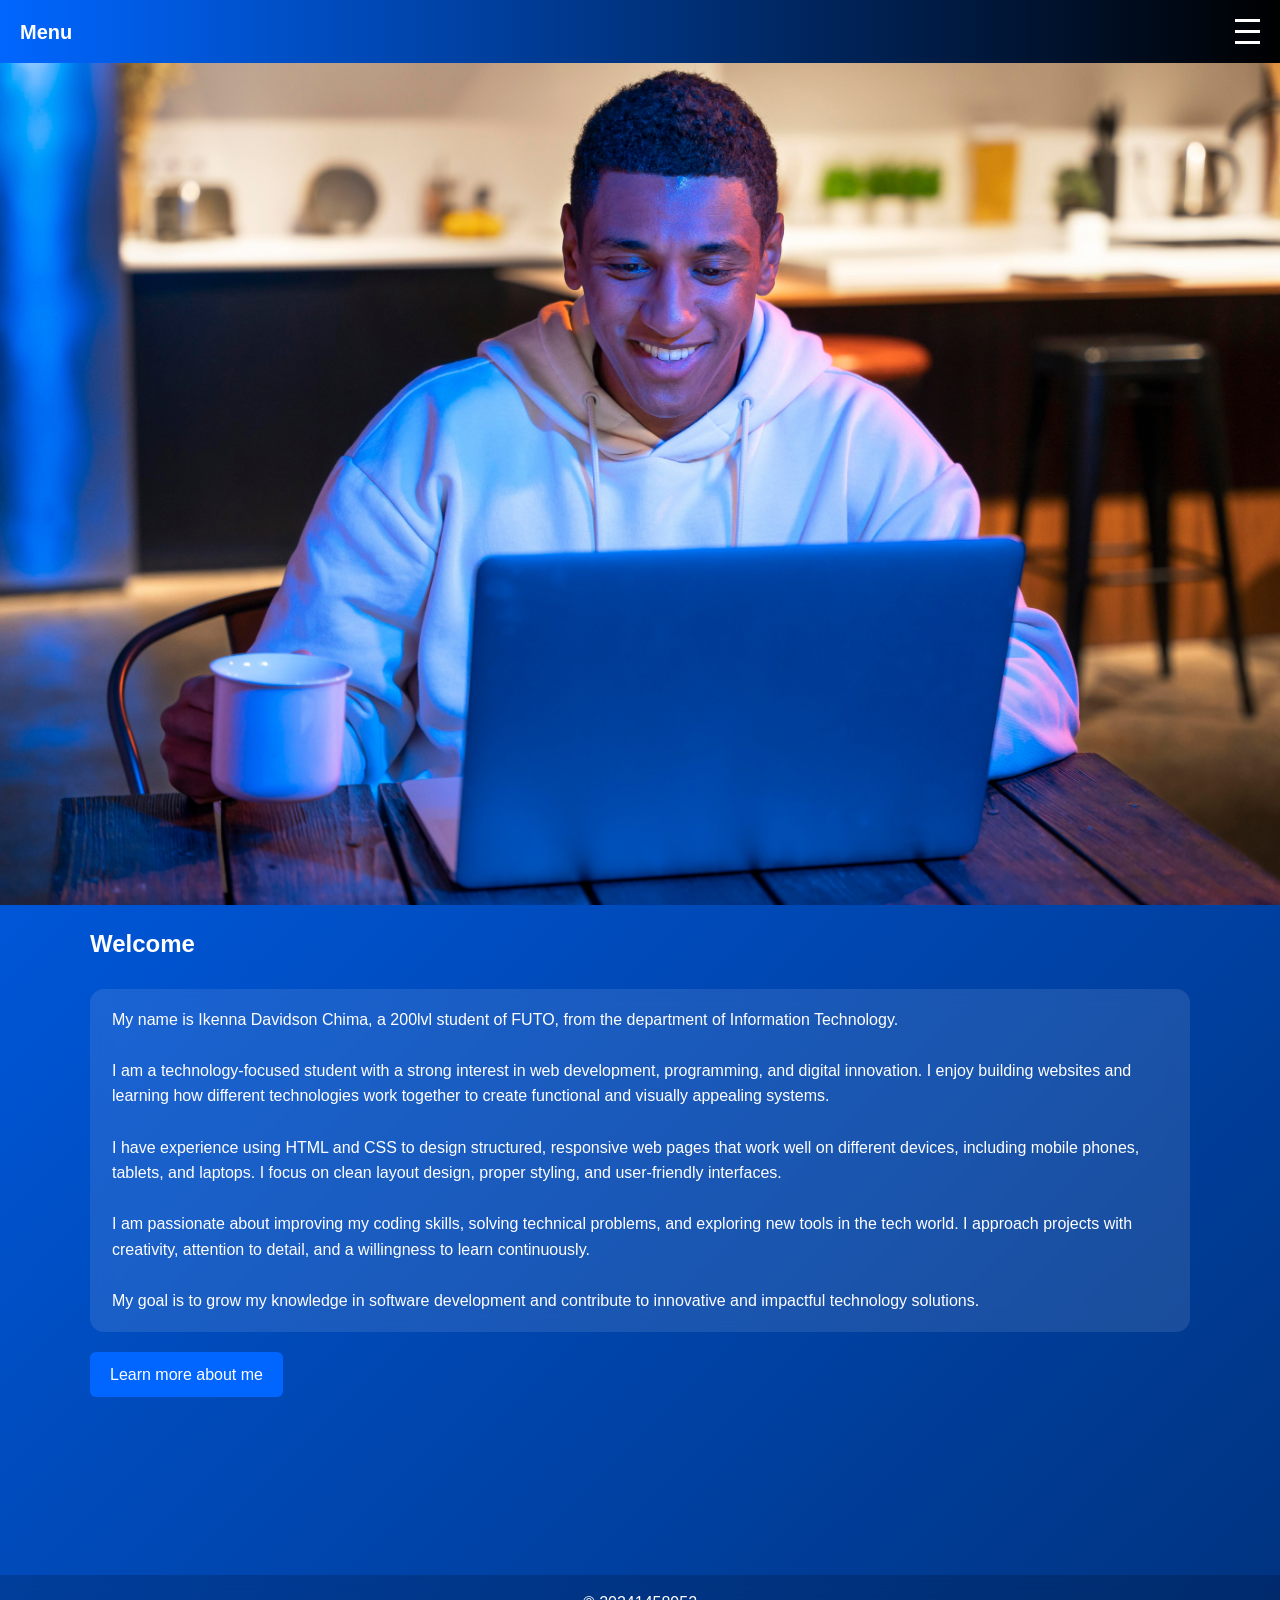
<file: index.html>
<!DOCTYPE html>
<html lang="en US">
<head>
    <meta name="viewport" content="width=device-width, initial-scale=1.0" charset="UTF-8">
    <title>Home</title>
    <link rel="stylesheet" href="Css2.css">
</head>
<body>
  <br>
  <br>
<img src="Davidson.jpg" class="hero-image" alt="introduction picture">

<header>
    <div class="logo">Menu</div>
      <!-- Hidden checkbox for toggle -->
    <input type="checkbox" id="menu-toggle">

    <!-- Hamburger icon -->
    <label for="menu-toggle" class="hamburger">
      <span></span>
      <span></span>
      <span></span>
    </label>
    <nav class="menu">
        <a href="index.html">Home</a>
        <a href="About2.html">About</a>
        <a href="Portfolio1.html">Portfolio</a>
        <a href="Contact1.html">Contact</a>
    </nav>
</header>

<section class="container" id="About" 
>
    <h1 style="color: white;">Welcome</h1>
    <br>
    <p style="color: white; background: rgba(255, 255, 255, 0.1);
    backdrop-filter: blur(10px);
    -webkit-backdrop-filter: blur(10px);
  padding: 18px 22px;
    border-radius: 14px;
    color: white;
    margin-bottom: 20px;">
      My name is Ikenna Davidson Chima, a 200lvl student of FUTO, from the department of Information Technology.
      <br>
      <br>
      I am a technology-focused student with a strong interest in web development, programming, and digital innovation. I enjoy building websites and learning how different technologies work together to create functional and visually appealing systems.
    <br>
    <br>
   I have experience using HTML and CSS to design structured, responsive web pages that work well on different devices, including mobile phones, tablets, and laptops. I focus on clean layout design, proper styling, and user-friendly interfaces.
<br>
<br>
   I am passionate about improving my coding skills, solving technical problems, and exploring new tools in the tech world. I approach projects with creativity, attention to detail, and a willingness to learn continuously.
<br>
<br>
   My goal is to grow my knowledge in software development and contribute to innovative and impactful technology solutions.
  </p>
  <a href="About2.html" class="btn">Learn more about me</a>
</section>
 <br>
 <br>
 <br>
 <br>
 <br>
<footer>
    © 20241458952
</footer>

</body>
</html>
</file>
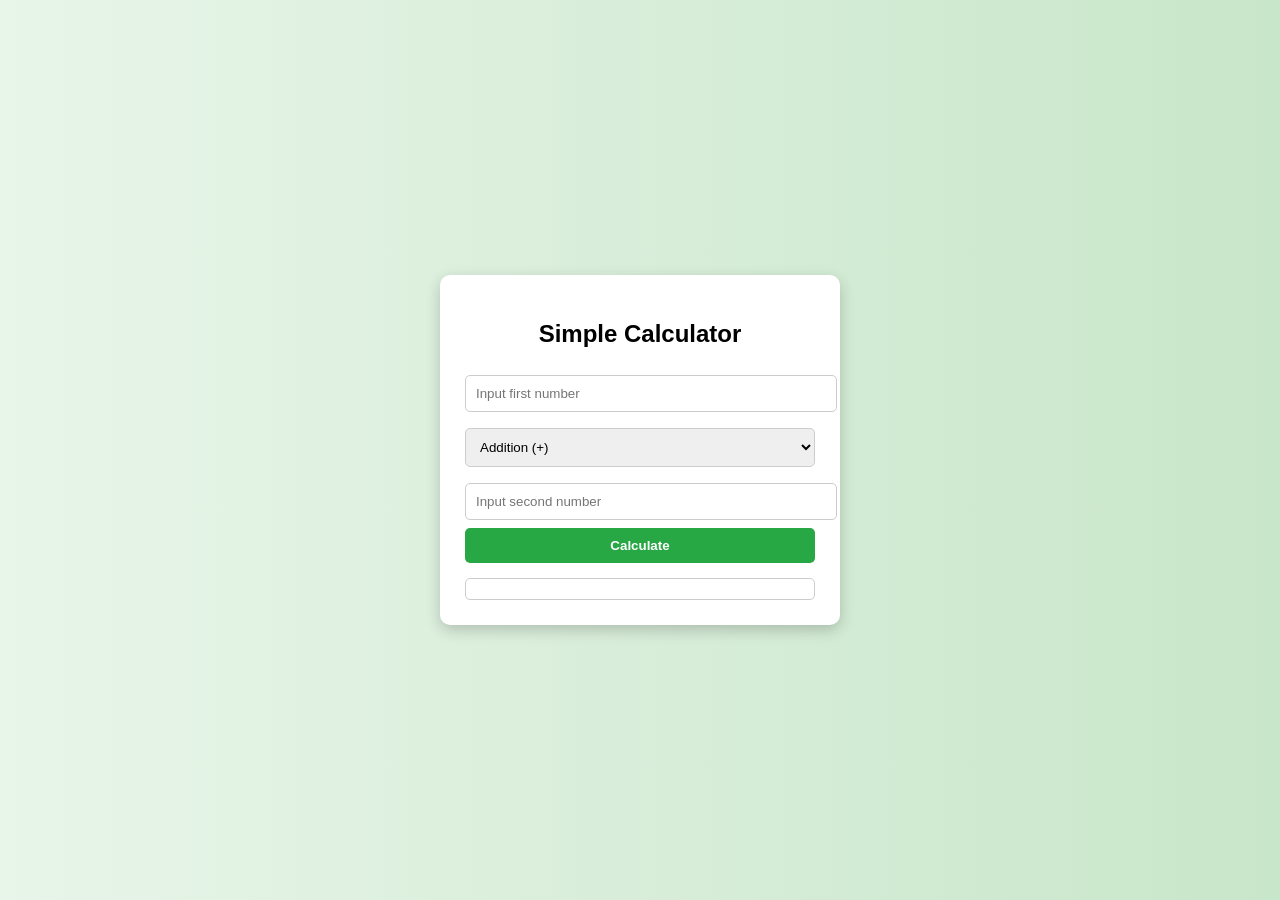
<file: Calculator_program.html>
<!DOCTYPE html>
<html lang="en">
<head>
    <meta charset="UTF-8">
    <title>Styled Calculator</title>

    <style>
        body {
            margin: 0;
            font-family: Arial, sans-serif;
            background: linear-gradient(to right, #e8f5e9, #c8e6c9);
            display: flex;
            justify-content: center;
            align-items: center;
            height: 100vh;
        }

        .calculator {
            background-color: white;
            padding: 25px;
            width: 350px;
            border-radius: 10px;
            box-shadow: 0 5px 15px rgba(0,0,0,0.2);
        }

        h2 {
            text-align: center;
        }

        input, select {
            width: 100%;
            padding: 10px;
            margin: 8px 0;
            border: 1px solid #ccc;
            border-radius: 5px;
        }

        button {
            width: 100%;
            padding: 10px;
            background-color: #28a745;
            color: white;
            border: none;
            border-radius: 5px;
            cursor: pointer;
            font-weight: bold;
        }

        button:hover {
            background-color: #218838;
        }

        .result-box {
            margin-top: 15px;
            padding: 10px;
            border: 1px solid #ccc;
            border-radius: 5px;
            display: flex;
            justify-content: space-between;
            font-size: 16px;
        }

        .expression {
            text-align: left;
        }

        .answer {
            text-align: right;
            font-weight: bold;
        }
    </style>
</head>

<body>

<div class="calculator">

    <h2>Simple Calculator</h2>

    <input type="number" id="num1" placeholder="Input first number">

    <select id="operator">
        <option value="+">Addition (+)</option>
        <option value="-">Subtraction (-)</option>
        <option value="*">Multiplication (×)</option>
        <option value="/">Division (÷)</option>
    </select>

    <input type="number" id="num2" placeholder="Input second number">

    <button onclick="calculate()">Calculate</button>

    <div class="result-box">
        <div class="expression" id="expression"></div>
        <div class="answer" id="result"></div>
    </div>

</div>

<script>
    function calculate() {
        let num1 = parseFloat(document.getElementById("num1").value);
        let num2 = parseFloat(document.getElementById("num2").value);
        let operator = document.getElementById("operator").value;

        let result;

        if (operator === "+") {
            result = num1 + num2;
        } else if (operator === "-") {
            result = num1 - num2;
        } else if (operator === "*") {
            result = num1 * num2;
        } else if (operator === "/") {
            if (num2 === 0) {
                result = "Cannot divide by zero";
            } else {
                result = num1 / num2;
            }
        }

        document.getElementById("expression").textContent =
            num1 + " " + operator + " " + num2 + " =";

        document.getElementById("result").textContent = result;
    }
</script>

</body>
</html>
</file>
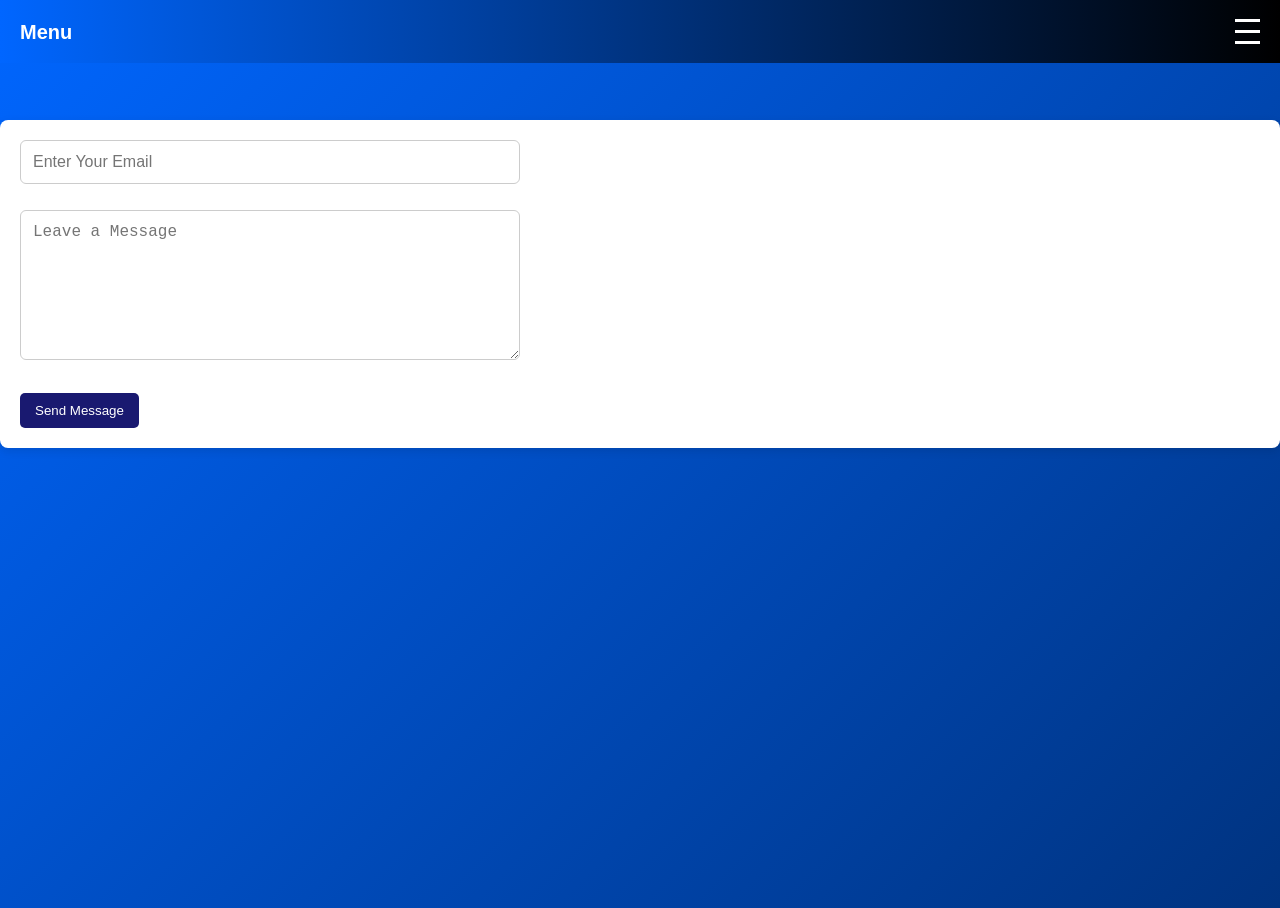
<file: Contact1.html>
<!DOCTYPE html>
<html>
<head>
    <meta name="viewport" content="width=device-width, initial-scale=1.0" charset="UTF-8">
    <title>Contact</title>
    <link rel="stylesheet" href="Css2.css">
</head>
<body>

<header>
  <div class="logo">Menu</div>
      <!-- Hidden checkbox for toggle -->
    <input type="checkbox" id="menu-toggle">

    <!-- Hamburger icon -->
    <label for="menu-toggle" class="hamburger">
      <span></span>
      <span></span>
      <span></span>
    </label>
    <nav class="menu">
        <a href="index.html">Home</a>
    </nav>
</header>
<section class="about-container">
    <form id="contactForm" class="card">
    <input type="email" id="email" placeholder="Enter Your Email" class="email-input"><br><br>

    <textarea id="text" placeholder="Leave a Message" class="message-box"></textarea><br><br>

    <button type="submit">Send Message</button>
    <p id="message"></p>
</form>
</section>
<br>
<br>
<br>
<br>
<br>
<br>
<br>
<br>
<br>
<br>
<br>
<br>
<br>
<br>
<br>
<br>
<br>
<br>

<script>
document.addEventListener("DOMContentLoaded", function() {

    const form = document.getElementById("contactForm");
    const emailInput = document.getElementById("email");
    const textInput = document.getElementById("text");
    const message = document.getElementById("message");

    form.addEventListener("submit", function(event) {
        event.preventDefault();

        const email = emailInput.value.trim();
        const text = textInput.value.trim();

        if (email === "" || text === "") {
            message.textContent = "Please fill all fields.";
            message.style.color = "red";
        } else {
            message.textContent = "Message sent successfully!";
            message.style.color = "green";
        }
    });

});
</script>

</body>
</html>
</file>
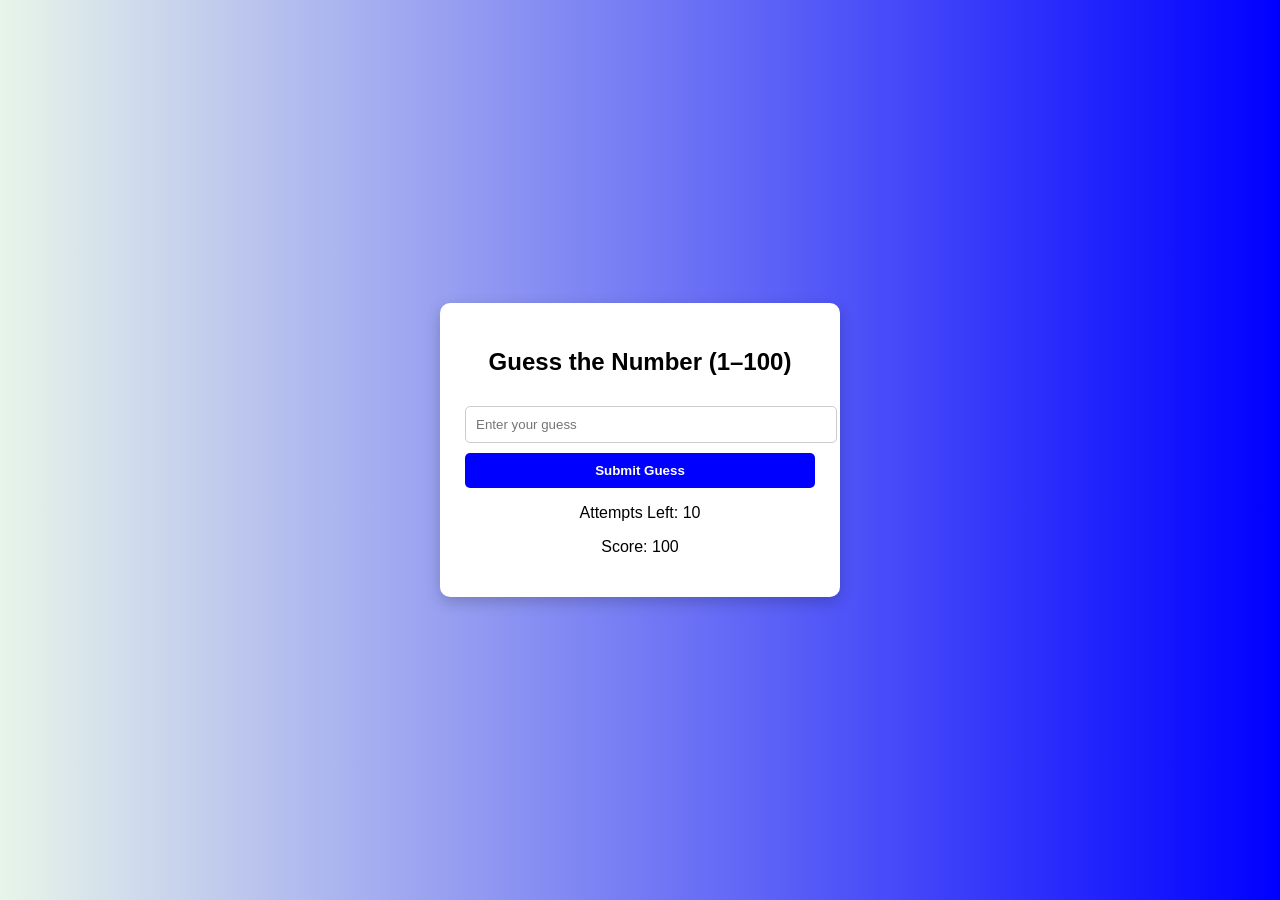
<file: Guessing_game.html>
<!DOCTYPE html>
<html lang="en">
<head>
    <meta charset="UTF-8">
    <title>Continuous Guessing Game</title>

    <style>
        body {
            font-family: Arial, sans-serif;
            background: linear-gradient(to right, #e8f5e9, blue);
            display: flex;
            justify-content: center;
            align-items: center;
            height: 100vh;
            margin: 0;
        }

        .game-box {
            background: white;
            padding: 25px;
            width: 350px;
            border-radius: 10px;
            box-shadow: 0 5px 15px rgba(0,0,0,0.2);
            text-align: center;
        }

        input {
            width: 100%;
            padding: 10px;
            margin: 10px 0;
            border-radius: 5px;
            border: 1px solid #ccc;
        }

        button {
            width: 100%;
            padding: 10px;
            background-color: blue;
            color: white;
            border: none;
            border-radius: 5px;
            cursor: pointer;
            font-weight: bold;
        }

        button:hover {
            background-color: #218838;
        }
    </style>
</head>

<body>

<div class="game-box">
    <h2>Guess the Number (1–100)</h2>

    <input type="number" id="guess" placeholder="Enter your guess">
    <button onclick="checkGuess()">Submit Guess</button>

    <p id="message"></p>
    <p>Attempts Left: <span id="attempts">10</span></p>
    <p>Score: <span id="score">100</span></p>
</div>

<script>
    let randomNumber = generateNumber();
    let attempts = 10;
    let score = 100;

    function generateNumber() {
        return Math.floor(Math.random() * 100) + 1;
    }

    function resetRound() {
        randomNumber = generateNumber();
        attempts = 10;
        document.getElementById("attempts").textContent = attempts;
        document.getElementById("guess").value = "";
    }

    function checkGuess() {
        let userGuess = parseInt(document.getElementById("guess").value);

        if (isNaN(userGuess)) {
            document.getElementById("message").textContent =
                "Please enter a valid number.";
            return;
        }

        if (userGuess === randomNumber) {
            score += 10;
            document.getElementById("message").textContent =
                "Correct! +10 points. New number generated.";
            document.getElementById("score").textContent = score;
            resetRound();
        } else {
            attempts--;
            document.getElementById("message").textContent =
                userGuess > randomNumber ? "Too high!" : "Too low!";
            document.getElementById("attempts").textContent = attempts;

            if (attempts === 0) {
                score -= 10;
                document.getElementById("score").textContent = score;
                document.getElementById("message").textContent =
                    "Out of attempts! −10 points. New number generated.";
                resetRound();
            }
        }
    }
</script>

</body>
</html>
</file>
<file: Css2.css>
/* Reset */
* {
    margin: 0;
    padding: 0;
    box-sizing: border-box;
}
p {
background: transparent;
    backdrop-filter: blur(10px);
    -webkit-backdrop-filter: blur(10px);
}
/* Body */
body {
    font-family: Arial, sans-serif;
    line-height: 1.6;
    margin: 0;
    background: linear-gradient(135deg, #0066ff, #000000, #0066ff);
    background-size: 400% 400%;
    animation: gradientFlow 10s ease infinite;
}

/* Gradient animation */
@keyframes gradientFlow {
    0% {
        background-position: 0% 50%;
    }
    50% {
        background-position: 100% 50%;
    }
    100% {
        background-position: 0% 50%;
    }
}

/* About Container */
.about-container {
    margin-top: 120px;
    color: white;
}

/* Hero Image */
.hero-image {
    width: 100%;
    height: auto;
    display: block;
}

/* Header */
header {
    position: fixed;
    top: 0;
    width: 100%;
    color: white;
    display: flex;
    justify-content: space-between;
    align-items: center;
    padding: 15px 20px;
    z-index: 1000;
    background: linear-gradient(to right, #0066ff, #000000);
}

/* Logo */
.logo {
    font-size: 20px;
    font-weight: bold;
}

/* Navigation */
nav {
    display: flex;
    justify-content: center;
    gap: 20px;
    margin-top: 10px;
}

nav a {
    color: white;
    text-decoration: none;
    font-weight: bold;
}

nav a:hover {
    text-decoration: none;
}

/* Menu Toggle */
#menu-toggle {
    display: none;
}

/* Hamburger */
.hamburger {
    display: flex;
    flex-direction: column;
    cursor: pointer;
}

.hamburger span {
    width: 25px;
    height: 3px;
    background: white;
    margin: 4px 0;
    transition: 0.3s;
}

/* Dropdown Menu */
.menu {
    position: fixed;
    top: 60px;
    right: 20px;
    display: none;
    flex-direction: column;
    padding: 15px;
    border-radius: 8px;
    background: linear-gradient(135deg, #0066ff, #000000);
    background-size: 400% 400%;
    animation: gradientFlow 10s ease infinite;
}

/* Gradient animation */
@keyframes gradientFlow {
    0% {
        background-position: 0% 50%;
    }
    50% {
        background-position: 100% 50%;
    }
    100% {
        background-position: 0% 50%;
    }
}
}

.menu a {
    color: white;
    text-decoration: none;
    padding: 10px 0;
    display: block;
}

/* Show menu */
#menu-toggle:checked ~ .menu {
    display: flex;
}

/* Container */
.container {
    width: 90%;
    max-width: 1100px;
    margin: auto;
    padding: 20px 0;
}

/* Grid */
.grid {
    display: grid;
    grid-template-columns: repeat(auto-fit, minmax(250px, 1fr));
    gap: 20px;
}

/* Card */
.card {
    background: white;
    padding: 20px;
    border-radius: 8px;
    box-shadow: 0 3px 10px rgba(0,0,0,0.1);
}

/* Buttons */
button {
    padding: 10px 15px;
    border: none;
    background-color: midnightblue;
    color: white;
    border-radius: 5px;
    cursor: pointer;
}

button:hover {
    background-color: purple;
}

/* Custom Button */
.btn {
    display: inline-block;
    padding: 10px 20px;
    background-color: #0066ff;
    color: white;
    text-decoration: none;
    border-radius: 6px;
}

.btn:hover {
    background-color: #0044aa;
}

/* Footer */
footer {
    background: rgba(0,0,0,0.16);;
    backdrop-filter: blur(10px);
    -webkit-backdrop-filter: blur(10px);
    width: 100%;
    text-align: center;
    padding: 15px;
    color: white;
    margin-top: 30px;
}
.email-input {
  width: 100%;
  max-width: 500px;
  padding: 12px;
  border-radius: 6px;
  border: 1px solid #ccc;
  font-size: 16px;
}

.message-box {
  width: 100%;
  max-width: 500px;
  height: 150px;
  padding: 12px;
  border-radius: 6px;
  border: 1px solid #ccc;
  font-size: 16px;
  resize: vertical;
}
/* Responsive */
@media (max-width: 768px) {
    nav {
        flex-direction: column;
        align-items: center;
    }
}
</file>
